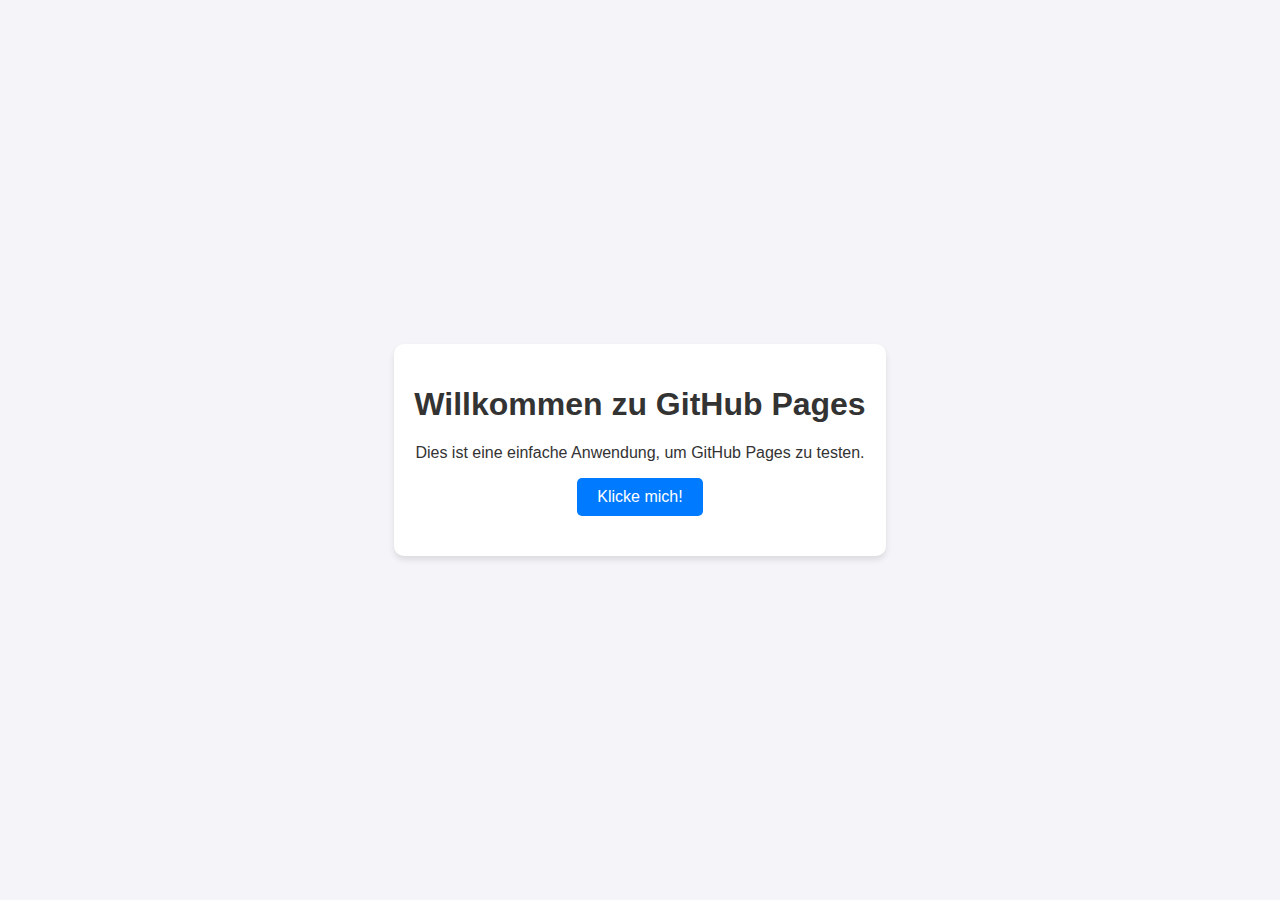
<file: index.html>
<!DOCTYPE html>
<html lang="en">
<head>
    <meta charset="UTF-8">
    <meta name="viewport" content="width=device-width, initial-scale=1.0">
    <title>GitHub Pages Test</title>
    <link rel="stylesheet" href="style.css">
</head>
<body>
    <div class="container">
        <h1>Willkommen zu GitHub Pages</h1>
        <p>Dies ist eine einfache Anwendung, um GitHub Pages zu testen.</p>
        <button id="testButton">Klicke mich!</button>
        <p id="output"></p>
    </div>
    <script src="script.js"></script>
</body>
</html>
</file>
<file: style.css>
body {
    font-family: Arial, sans-serif;
    margin: 0;
    padding: 0;
    display: flex;
    justify-content: center;
    align-items: center;
    height: 100vh;
    background-color: #f4f4f9;
    color: #333;
}

.container {
    text-align: center;
    background: white;
    padding: 20px;
    border-radius: 10px;
    box-shadow: 0 4px 6px rgba(0, 0, 0, 0.1);
}

button {
    background-color: #007BFF;
    color: white;
    border: none;
    padding: 10px 20px;
    font-size: 16px;
    border-radius: 5px;
    cursor: pointer;
}

button:hover {
    background-color: #0056b3;
}

#output {
    margin-top: 20px;
    font-size: 18px;
    color: #007BFF;
}
</file>
